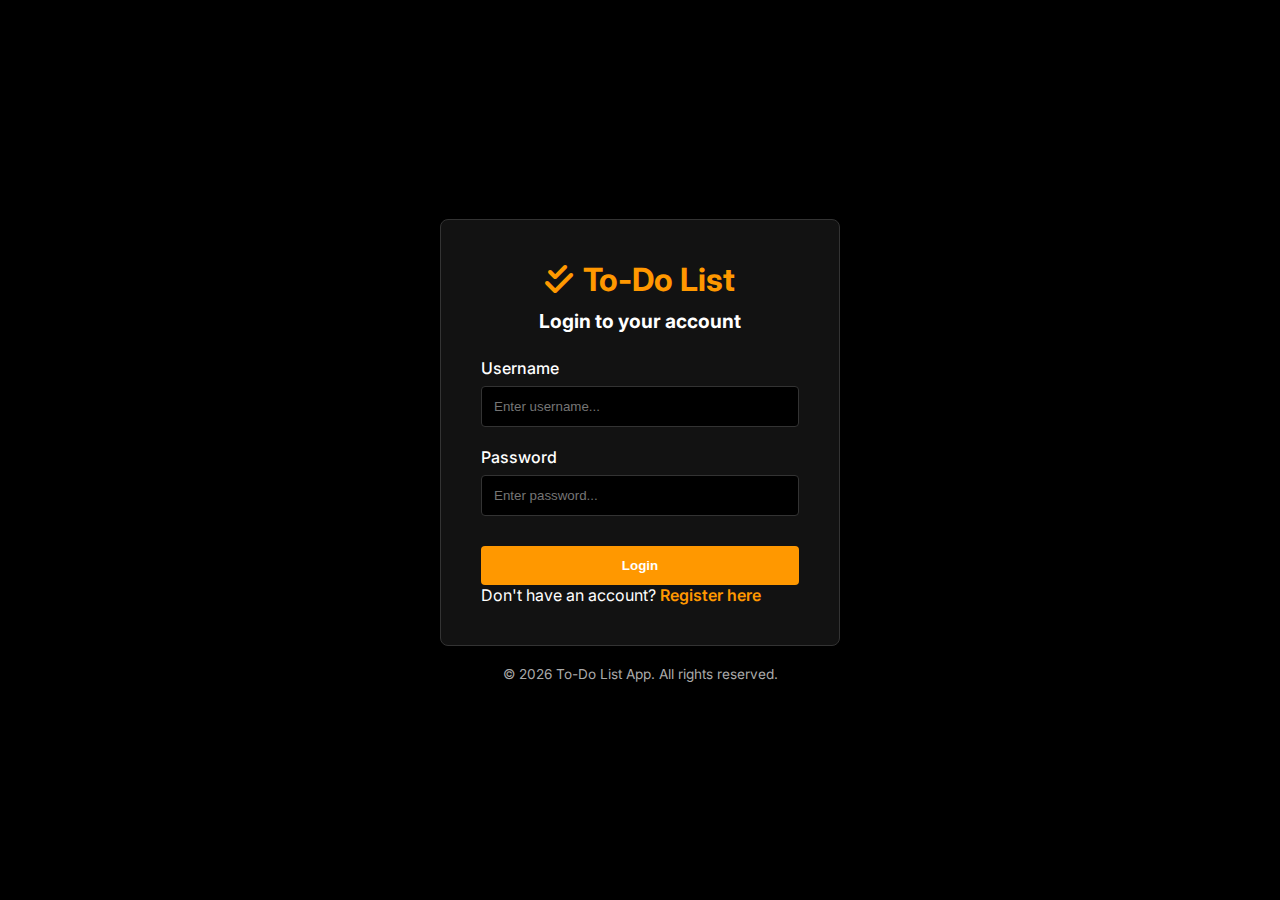
<file: Frontend/index.html>
<!DOCTYPE html>
<html lang="en">
<head>
    <meta charset="UTF-8">
    <meta name="viewport" content="width=device-width, initial-scale=1.0">
    <title>To-Do List App</title>
    <style>
        /* A simple loading screen while it decides where to redirect */
        body {
            margin: 0;
            height: 100vh;
            display: flex;
            justify-content: center;
            align-items: center;
            background-color: #121212; /* Dark background by default to match your theme */
            color: #ff9800; /* Orange accent */
            font-family: 'Inter', sans-serif;
        }
        .loader {
            text-align: center;
        }
        .spinner {
            border: 4px solid rgba(255, 152, 0, 0.3);
            border-top: 4px solid #ff9800;
            border-radius: 50%;
            width: 40px;
            height: 40px;
            animation: spin 1s linear infinite;
            margin: 0 auto 15px auto;
        }
        @keyframes spin {
            0% { transform: rotate(0deg); }
            100% { transform: rotate(360deg); }
        }
    </style>
</head>
<body>

    <div class="loader">
        <div class="spinner"></div>
        <h2>Loading To-Do List...</h2>
    </div>

    <script>
        // Check if the user is already logged in
        document.addEventListener("DOMContentLoaded", () => {
            // In your final Spring Boot version, you will check for a JWT token here
            const isLoggedIn = localStorage.getItem('username'); 

            setTimeout(() => {
                if (isLoggedIn) {
                    // If logged in, go directly to the dashboard
                    window.location.href = 'dashboard.html';
                } else {
                    // If not logged in, send them to the login page
                    window.location.href = 'login.html';
                }
            }, 500); // Small 0.5s delay just to make the routing look smooth
        });
    </script>
</body>
</html>
</file>
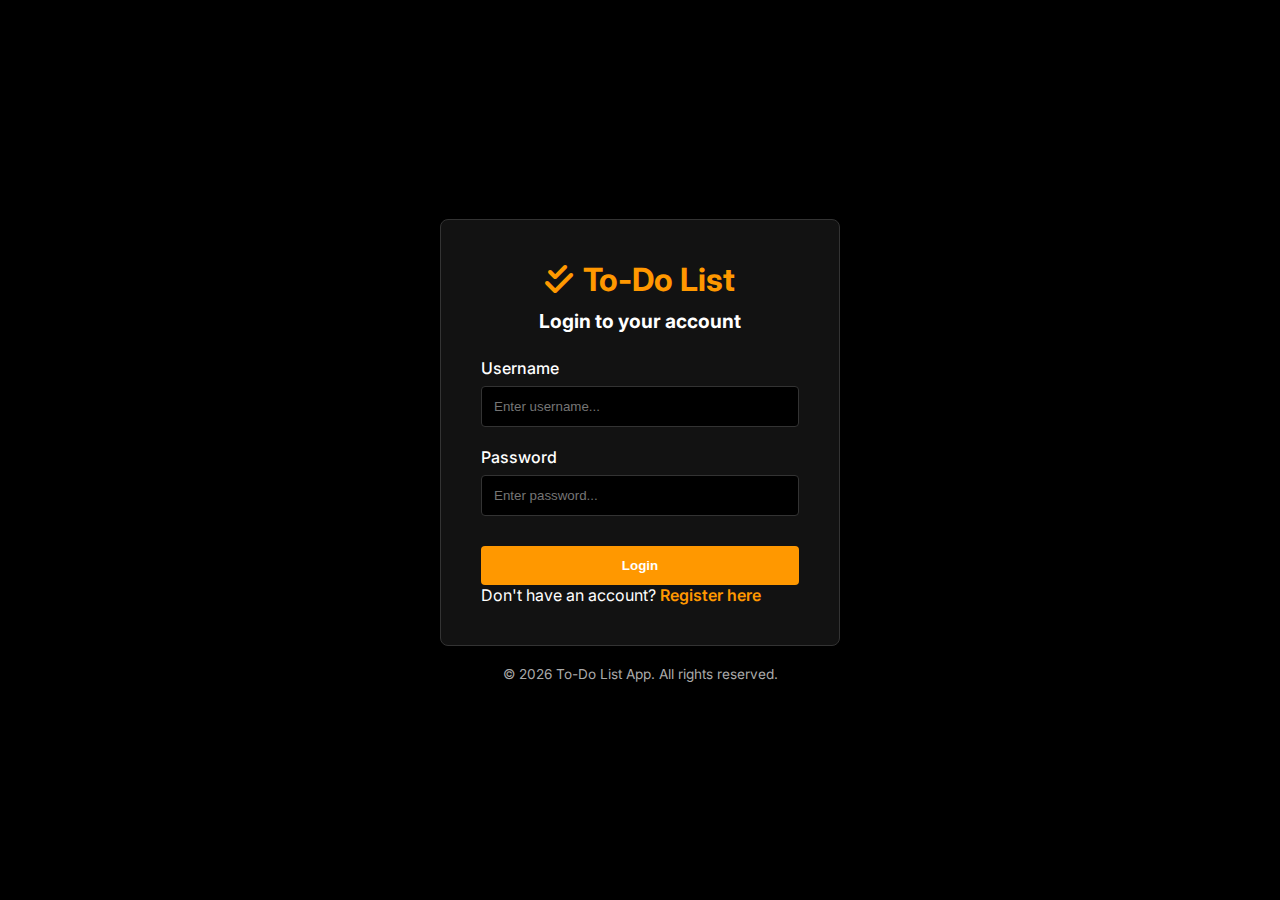
<file: Frontend/dashboard.html>
<!DOCTYPE html>
<html lang="en">
<head>
    <meta charset="UTF-8">
    <meta name="viewport" content="width=device-width, initial-scale=1.0">
    <title>Dashboard - To-Do List</title>
    <link rel="stylesheet" href="Assests\style.css">
    <link rel="stylesheet" href="https://cdnjs.cloudflare.com/ajax/libs/font-awesome/6.4.0/css/all.min.css">
</head>
<body>
    <div class="dashboard-container">
        <aside class="sidebar">
            <div class="brand">
                <i class="fas fa-check-double"></i> To-Do List
            </div>
            <div class="user-info" id="greeting">
                Hello, User
            </div>
            <nav class="menu">
                <div class="menu-item active" onclick="switchView('dashboardView')">
                    <i class="fas fa-tasks"></i> My Tasks
                </div>
                <div class="menu-item" onclick="generateAISummary()">
                    <i class="fas fa-wand-magic-sparkles"></i> AI Summary
                </div>
            </nav>

            <div class="sidebar-footer">
                <div class="theme-switch-wrapper">
                    <span><i class="fas fa-sun" id="theme-icon"></i> <span id="theme-text">Light Mode</span></span>
                    <label class="theme-switch" for="theme-toggle">
                    <input type="checkbox" id="theme-toggle">
                    <span class="slider"></span>
                    </label>
                </div>
                <a href="login.html" class="menu-item" style="color: var(--accent-danger)">
                    <i class="fas fa-sign-out-alt"></i> Logout
                </a>
            </div>
        </aside>

        <main class="main-content">

            <section id="dashboardView" class="task-view active">
                <div class="top-bar">
                    <h1 class="page-title">My Tasks</h1>
                    <button class="btn btn-primary" onclick="switchView('addTaskView')">
                        <i class="fas fa-plus"></i> Add New Task
                    </button>
                </div>

                <div class="controls-bar">
                    <div class="filters">
                        <select class="filter-select">
                            <option>Priority: All</option>
                            <option>High</option>
                            <option>Medium</option>
                            <option>Low</option>
                        </select>
                        <select class="filter-select">
                            <option>Status: All</option>
                            <option>Pending</option>
                            <option>Completed</option>
                        </select>
                    </div>
                </div>

                <div class="task-list">
                    <div class="task-card">
                        <div class="task-details">
                            <h4>Doctor Appointment <span class="badge badge-high">High</span></h4>
                            <p>Visit the dentist to check my tooth 🦷</p>
                            <div class="task-meta">
                                <span><i class="far fa-calendar-alt"></i> Due: 15/05/2026</span>
                                <span>Created: 10/05/2026</span>
                            </div>
                        </div>
                        <div class="task-actions">
                            <button class="btn btn-outline btn-sm" onclick="switchView('editTaskView')">Edit</button>
                            <button class="btn btn-outline btn-sm" style="color: var(--accent-success); border-color: var(--accent-success);">
                                <i class="fas fa-check"></i> Mark Done
                            </button>
                        </div>
                    </div>

                    <div class="task-card" style="opacity: 0.8;"> <div class="task-details">
                        <h4>
                            <del>Visit My Supervisor</del> 
                            <span class="badge badge-completed">Completed</span>
                        </h4>
                        <p><del>Discuss project progress and block diagram.</del></p>
                        <div class="task-meta" style="font-size: 0.8rem; color: var(--text-secondary);">
                        <span><i class="far fa-calendar-check"></i> Completed: 12/05/2026</span>
                        </div>
                    </div>
                <div class="task-actions">
                    <span class="badge badge-completed"><i class="fas fa-check-circle"></i> Done</span>
                </div>
                </div>
                </div>
            </section>


            <section id="addTaskView" class="task-view">
                <div class="top-bar">
                <h1 class="page-title">Add New Task</h1>
                <button class="btn btn-outline" onclick="switchView('dashboardView')">Cancel</button>
                </div>

            <div class="form-container">
            <div class="form-group">
                <label>Title *</label>
                <input type="text" id="newTitle" class="form-input" placeholder="Enter Task Title...">
            </div>
            <div class="form-group">
            <label>Description</label>
            <textarea id="newDesc" class="form-input" rows="4" placeholder="Enter task description..."></textarea>
        </div>
        <div class="form-group">
            <label>Due Date</label>
            <input type="date" id="newDate" class="form-input">
        </div>
        <div class="form-group">
            <label>Priority</label>
            <select id="newPriority" class="form-input">
                <option value="LOW">Low</option>
                <option value="MEDIUM" selected>Medium</option>
                <option value="HIGH">High</option>
            </select>
        </div>
        <div class="form-actions">
            <button type="button" id="btnSaveTask" class="btn btn-primary" style="width: auto;">Create Task</button>
            <button type="button" class="btn btn-outline" style="width: auto; margin-left: 10px;" onclick="switchView('dashboardView')">Cancel</button>
        </div>
    </div>
</section>


            <section id="editTaskView" class="task-view">
                <div class="top-bar">
                    <h1 class="page-title">Edit Task</h1>
                </div>

                <div class="form-container">
                    <div class="form-group">
                        <label>Title *</label>
                        <input type="text" id="editTitle" class="form-input">
                    </div>
                    <div class="form-group">
                        <label>Description</label>
                        <textarea id="editDesc" class="form-input" rows="4"></textarea>
                    </div>
                    <div class="form-group">
                        <label>Due Date</label>
                        <input type="date" id="editDate" class="form-input">
                    </div>
                    <div class="form-group">
                        <label>Priority</label>
                        <select id="editPriority" class="form-input">
                            <option value="LOW">Low</option>
                            <option value="MEDIUM">Medium</option>
                            <option value="HIGH">High</option>
                        </select>
                    </div>
                    <div class="form-group">
                        <label class="checkbox-group">
                            <input type="checkbox" id="editCompleted"> Mark as Completed
                        </label>
                    </div>

                    <div class="form-actions" style="justify-content: space-between;">
                        <div>
                            <button type="button" id="btnUpdateTask" class="btn btn-primary" style="width: auto;">Update Task</button>
                            <button type="button" class="btn btn-outline" onclick="switchView('dashboardView')">Cancel</button>
                        </div>
                        <button type="button" id="btnDeleteTaskFromEdit" class="btn btn-danger">Delete</button>
                    </div>
                </div>
            </section>

        </main>
    </div>

    <div id="aiSummaryModal" class="modal-overlay">
        <div class="modal-card">
            <div class="modal-header">
                <h3><i class="fas fa-wand-magic-sparkles" style="color: var(--primary-color);"></i> AI Daily Summary</h3>
                <button class="close-btn" onclick="closeModal()">&times;</button>
            </div>
            <div class="modal-body">
                <p id="aiSummaryText">Generating summary...</p>
            </div>
            <div class="modal-footer">
                <button class="btn btn-primary" onclick="closeModal()">Awesome!</button>
            </div>
        </div>
    </div>

    <div id="deleteModal" class="modal-overlay">
        <div class="modal-card">
            <div class="modal-header">
                <h3><i class="fas fa-exclamation-triangle" style="color: #dc3545;"></i> Delete Task</h3>
                <button class="close-btn" onclick="closeDeleteModal()">&times;</button>
            </div>
            <div class="modal-body">
                <p>Are you sure you want to delete this task? This action cannot be undone.</p>
            </div>
            <div class="modal-footer" style="display: flex; gap: 10px; justify-content: flex-end;">
                <button class="btn btn-outline" style="width: auto;" onclick="closeDeleteModal()">Cancel</button>
                <button class="btn btn-primary" style="width: auto; background-color: #dc3545; border-color: #dc3545;" id="confirmDeleteBtn">Delete</button>
            </div>
        </div>
    </div>

    <script src="Assests\app.js"></script>
</body>
</html>
</file>
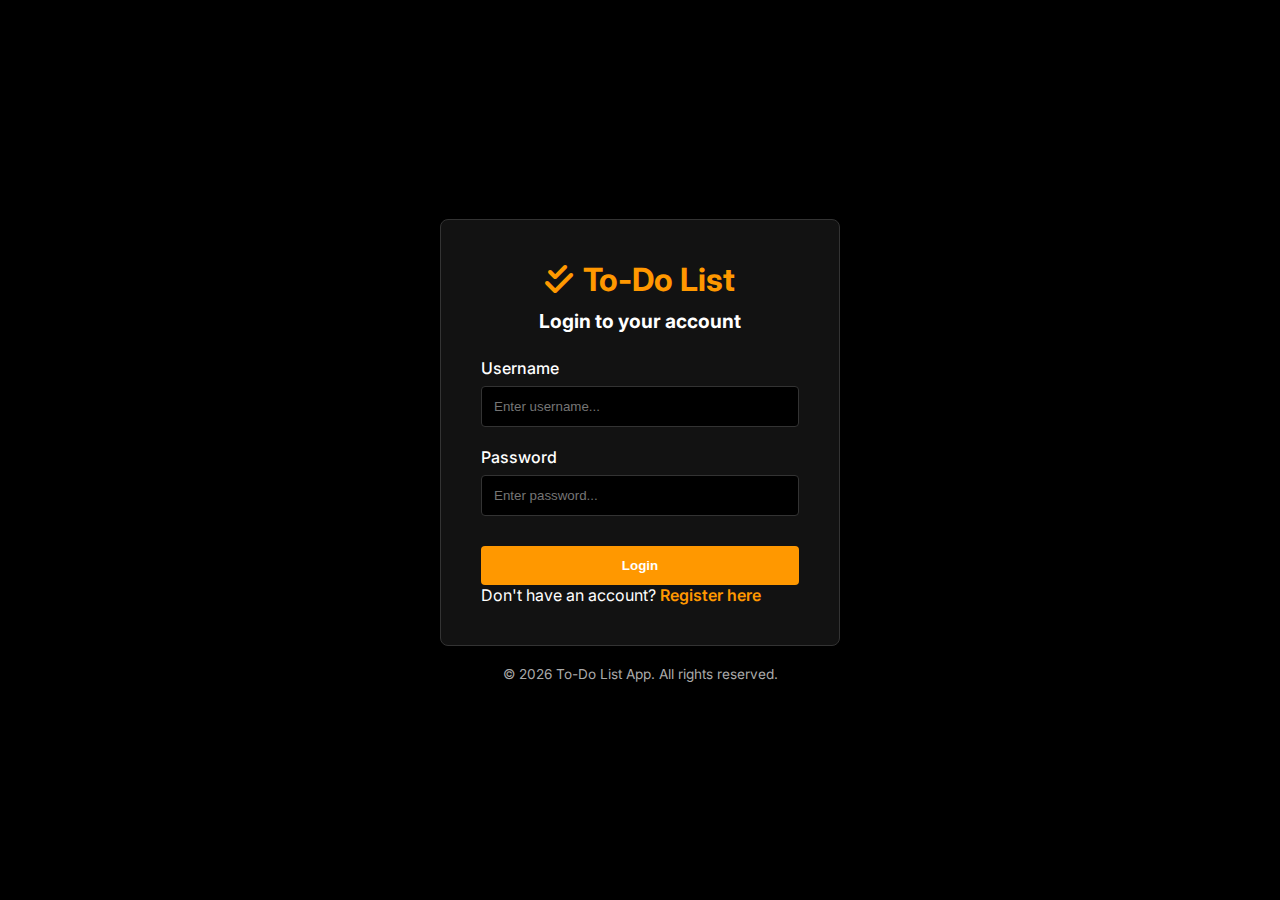
<file: Frontend/login.html>
<!DOCTYPE html>
<html lang="en">
<head>
    <meta charset="UTF-8">
    <meta name="viewport" content="width=device-width, initial-scale=1.0">
    <title>Login - To-Do List</title>
    <link rel="stylesheet" href="Assests\style.css">
    <link rel="stylesheet" href="https://cdnjs.cloudflare.com/ajax/libs/font-awesome/6.4.0/css/all.min.css">
</head>
<body>
    <div class="auth-container">
        <div class="auth-card">
            <div style="display: flex; justify-content: center; align-items: center; gap: 10px; font-size: 2rem; font-weight: 700; color: var(--primary-color); margin-bottom: 10px;">
    <i class="fas fa-check-double"></i> To-Do List
</div>
<h2 style="text-align: center; margin-bottom: 25px; font-size: 1.2rem; color: var(--text-primary);">Login to your account</h2>
            <form id="loginForm">
                <div class="form-group">
                    <label for="username">Username</label>
                    <input type="text" id="username" class="form-input" placeholder="Enter username..." required>
                </div>
                <div class="form-group">
                    <label for="password">Password</label>
                    <input type="password" id="password" class="form-input" placeholder="Enter password..." required>
                </div>
                <button type="submit" class="btn btn-primary auth-btn">Login</button>
            </form>
            <div class="auth-switch">
                Don't have an account? <a href="register.html">Register here</a>
            </div>
        </div>
        <div class="auth-footer">
            © 2026 To-Do List App. All rights reserved.
        </div>
    </div>
    <script>
    document.getElementById('loginForm').addEventListener('submit', async (e) => {
        e.preventDefault();
        const username = document.getElementById('username').value;
        const password = document.getElementById('password').value;

        try {
            // Adjust this URL to match your Spring Boot AuthController endpoint
            const response = await fetch('http://localhost:3030/api/auth/login', {
                method: 'POST',
                headers: { 'Content-Type': 'application/json' },
                body: JSON.stringify({ username, password })
            });

            if (response.ok) {
                const data = await response.json();
                
                // Save the JWT token and username to localStorage
                localStorage.setItem('token', data.data); // Assuming your backend returns { "token": "..." }
                localStorage.setItem('username', username);
                
                window.location.href = 'dashboard.html';
            } else {
                alert('Invalid username or password.');
            }
        } catch (error) {
            console.error('Error:', error);
            alert('Could not connect to the server.');
        }
    });
</script>
</body>
</html>
</file>
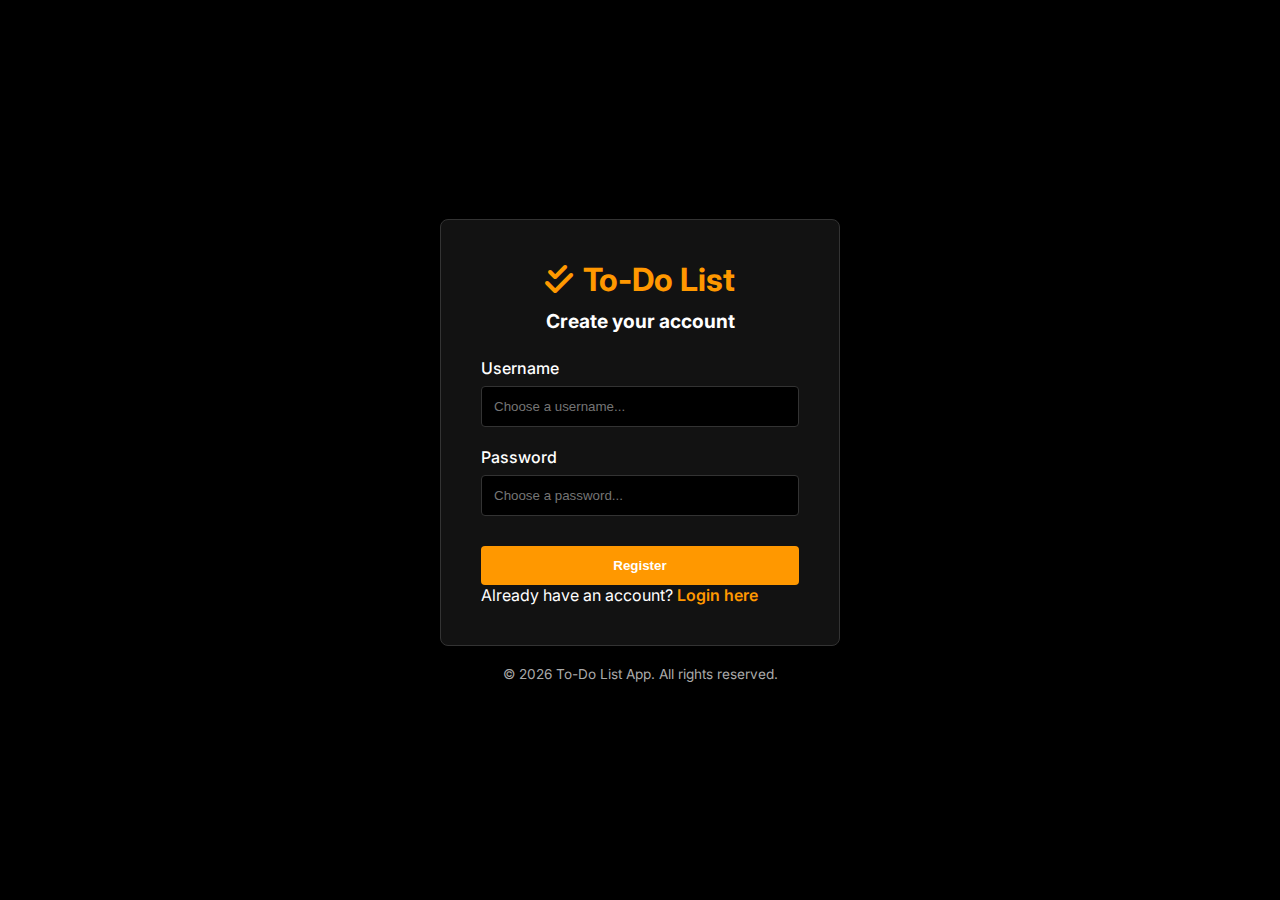
<file: Frontend/register.html>
<!DOCTYPE html>
<html lang="en">
<head>
    <meta charset="UTF-8">
    <meta name="viewport" content="width=device-width, initial-scale=1.0">
    <title>Register - To-Do List</title>
    <link rel="stylesheet" href="Assests\style.css">
    <link rel="stylesheet" href="https://cdnjs.cloudflare.com/ajax/libs/font-awesome/6.4.0/css/all.min.css">
</head>
<body>
    <div class="auth-container">
        <div class="auth-card">
           <div style="display: flex; justify-content: center; align-items: center; gap: 10px; font-size: 2rem; font-weight: 700; color: var(--primary-color); margin-bottom: 10px;">
    <i class="fas fa-check-double"></i> To-Do List
</div>
<h2 style="text-align: center; margin-bottom: 25px; font-size: 1.2rem; color: var(--text-primary);">Create your account</h2>
            <form action="login.html">
                <div class="form-group">
                    <label for="reg-username">Username</label>
                    <input type="text" id="reg-username" class="form-input" placeholder="Choose a username..." required>
                </div>
                <div class="form-group">
                    <label for="reg-password">Password</label>
                    <input type="password" id="reg-password" class="form-input" placeholder="Choose a password..." required>
                </div>
                <button type="submit" class="btn btn-primary auth-btn">Register</button>
            </form>
            <div class="auth-switch">
                Already have an account? <a href="login.html">Login here</a>
            </div>
        </div>
        <div class="auth-footer">
            © 2026 To-Do List App. All rights reserved.
        </div>
    </div>
    <script>
    document.querySelector('form').addEventListener('submit', async (e) => {
        e.preventDefault();
        const username = document.getElementById('reg-username').value;
        const password = document.getElementById('reg-password').value;

        try {
            // Adjust this URL to match your Spring Boot AuthController endpoint
            const response = await fetch('http://localhost:3030/api/auth/register', {
                method: 'POST',
                headers: { 'Content-Type': 'application/json' },
                body: JSON.stringify({ username, password })
            });

            if (response.ok) {
                alert('Registration successful! Please login.');
                window.location.href = 'login.html';
            } else {
                const errorData = await response.text();
                alert('Registration failed: ' + errorData);
            }
        } catch (error) {
            console.error('Error:', error);
            alert('Could not connect to the server.');
        }
        });
    </script>
</body>
</html>
</file>
